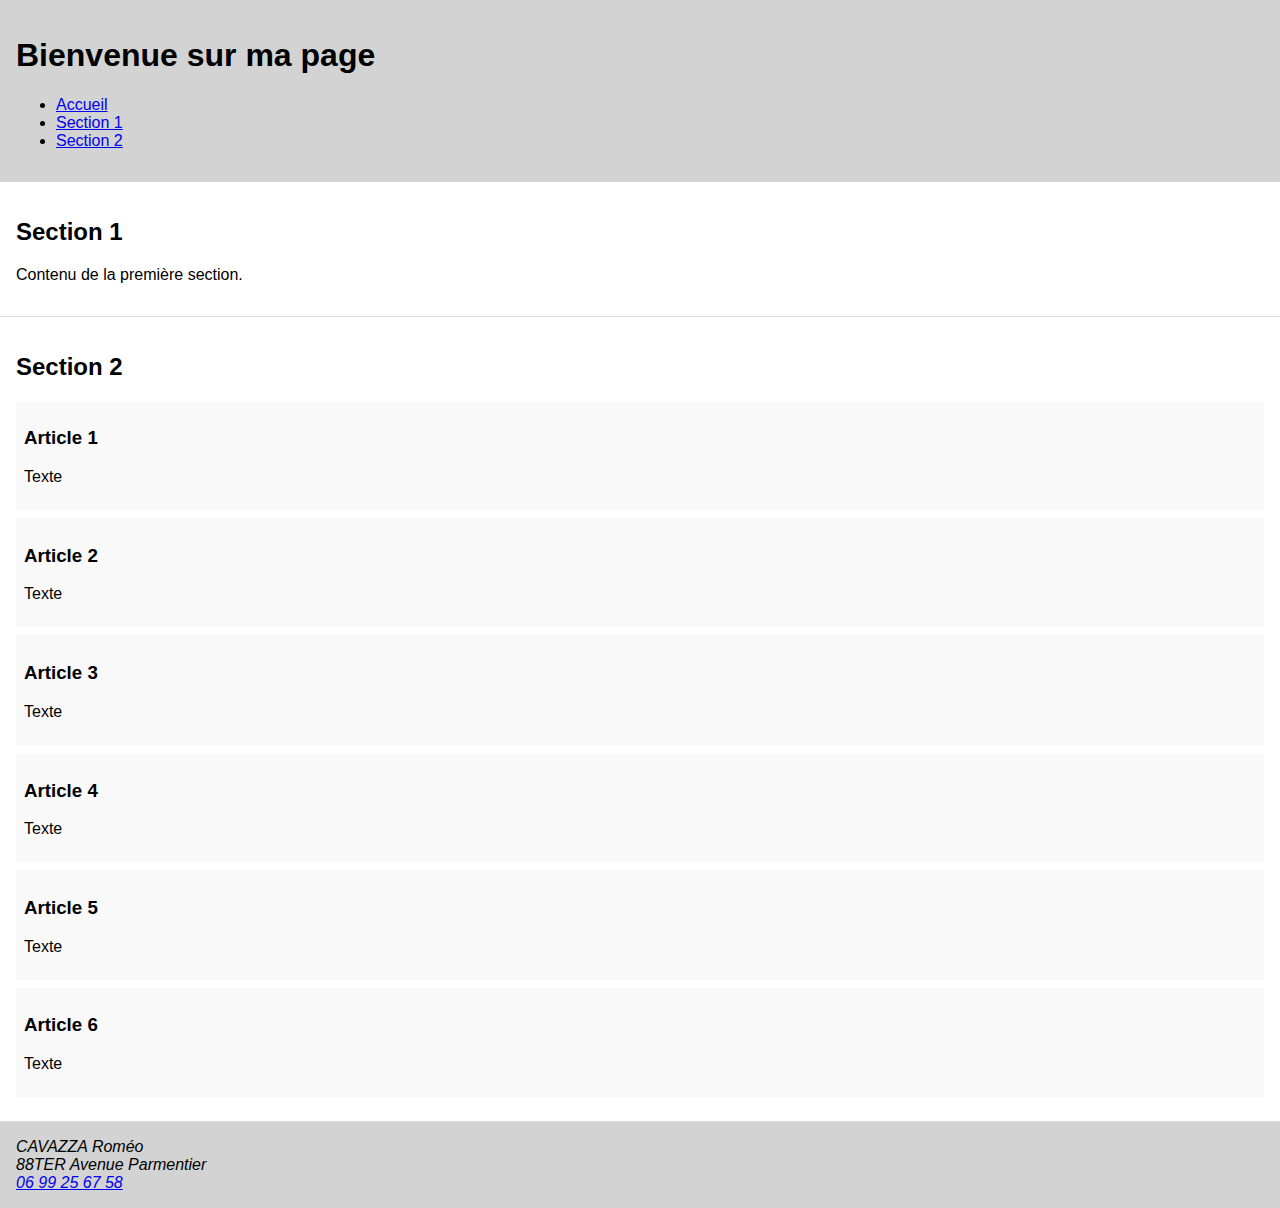
<file: seminar-web/Day_13/solutions_day13/task01/index.html>
<!-- ./task01/index.html -->
<!DOCTYPE html>
<html lang="fr">

<head>
  <meta charset="UTF-8">
  <meta name="viewport" content="width=device-width, initial-scale=1.0">
  <title>Task 01</title>
  <link rel="stylesheet" href="style.css">
</head>

<body>

  <header>
    <h1>Bienvenue sur ma page</h1>
    <nav>
      <ul>
        <li><a href="#">Accueil</a></li>
        <li><a href="#">Section 1</a></li>
        <li><a href="#">Section 2</a></li>
      </ul>
    </nav>
  </header>

  <main>

    <section>
      <h2>Section 1</h2>
      <p>Contenu de la première section.</p>
    </section>

    <section>
      <h2>Section 2</h2>
      <article><h3>Article 1</h3><p>Texte</p></article>
      <article><h3>Article 2</h3><p>Texte</p></article>
      <article><h3>Article 3</h3><p>Texte</p></article>
      <article><h3>Article 4</h3><p>Texte</p></article>
      <article><h3>Article 5</h3><p>Texte</p></article>
      <article><h3>Article 6</h3><p>Texte</p></article>
    </section>

</main>

<footer class="site-footer">
    <address>
      CAVAZZA Roméo<br />
      88TER Avenue Parmentier<br />
      <a href="tel:+33699256758">06 99 25 67 58</a>
    </address>
</footer>

</body>
</html>
</file>
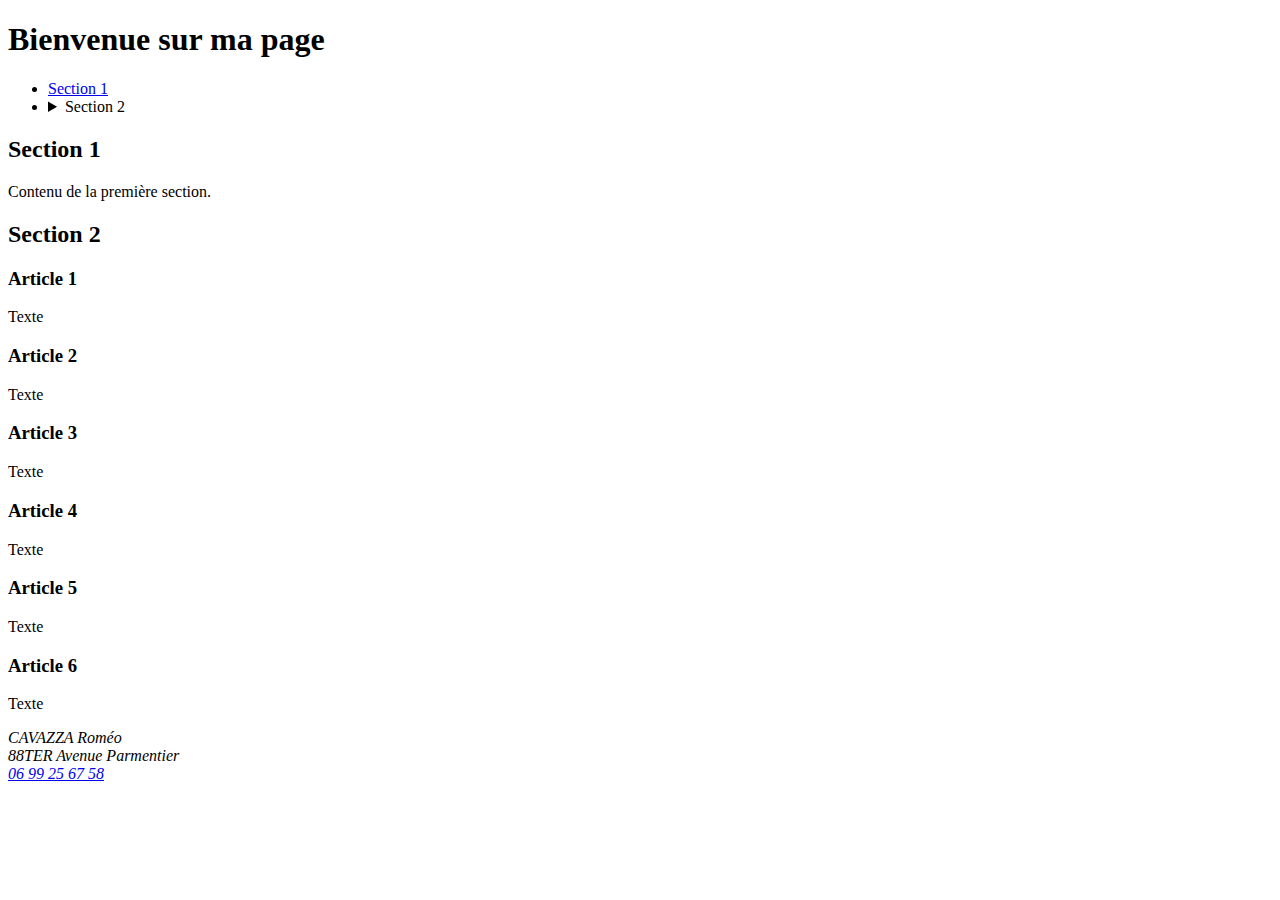
<file: seminar-web/Day_13/solutions_day13/task02/index.html>
<!DOCTYPE html>
<html lang="fr">

<head>
  <meta charset="UTF-8">
  <meta name="viewport" content="width=device-width, initial-scale=1.0">
  <title>Task 02</title>
  <link rel="stylesheet" href="style.css">
</head>

<body>

  <header>
    <h1>Bienvenue sur ma page</h1>
    <nav>
    <ul>
      <li><a href="#section-1">Section 1</a></li>

      <li>
        <details>
          <summary>Section 2</summary>
          <ul>
            <li><a href="#article-1">Article 1</a></li>
            <li><a href="#article-2">Article 2</a></li>
            <li><a href="#article-3">Article 3</a></li>
            <li><a href="#article-4">Article 4</a></li>
            <li><a href="#article-5">Article 5</a></li>
            <li><a href="#article-6">Article 6</a></li>
          </ul>
        </details>
      </li>
    </ul>
  </nav>
  </header>

  <main>

    <section class="section-1">
      <h2>Section 1</h2>
      <p>Contenu de la première section.</p>
    </section>

    <section class="section-2">
      <h2>Section 2</h2>
      <section>
        <article><h3>Article 1</h3><p>Texte</p></article>
        <article><h3>Article 2</h3><p>Texte</p></article>
        <article><h3>Article 3</h3><p>Texte</p></article>
      </section>
      <section>
        <article><h3>Article 4</h3><p>Texte</p></article>
        <article><h3>Article 5</h3><p>Texte</p></article>
        <article><h3>Article 6</h3><p>Texte</p></article>
      </section>
      </section>


</main>

<footer class="site-footer">
    <address>
      CAVAZZA Roméo<br />
      88TER Avenue Parmentier<br />
      <a href="tel:+33699256758">06 99 25 67 58</a>
    </address>
</footer>

</body>
</html>
</file>
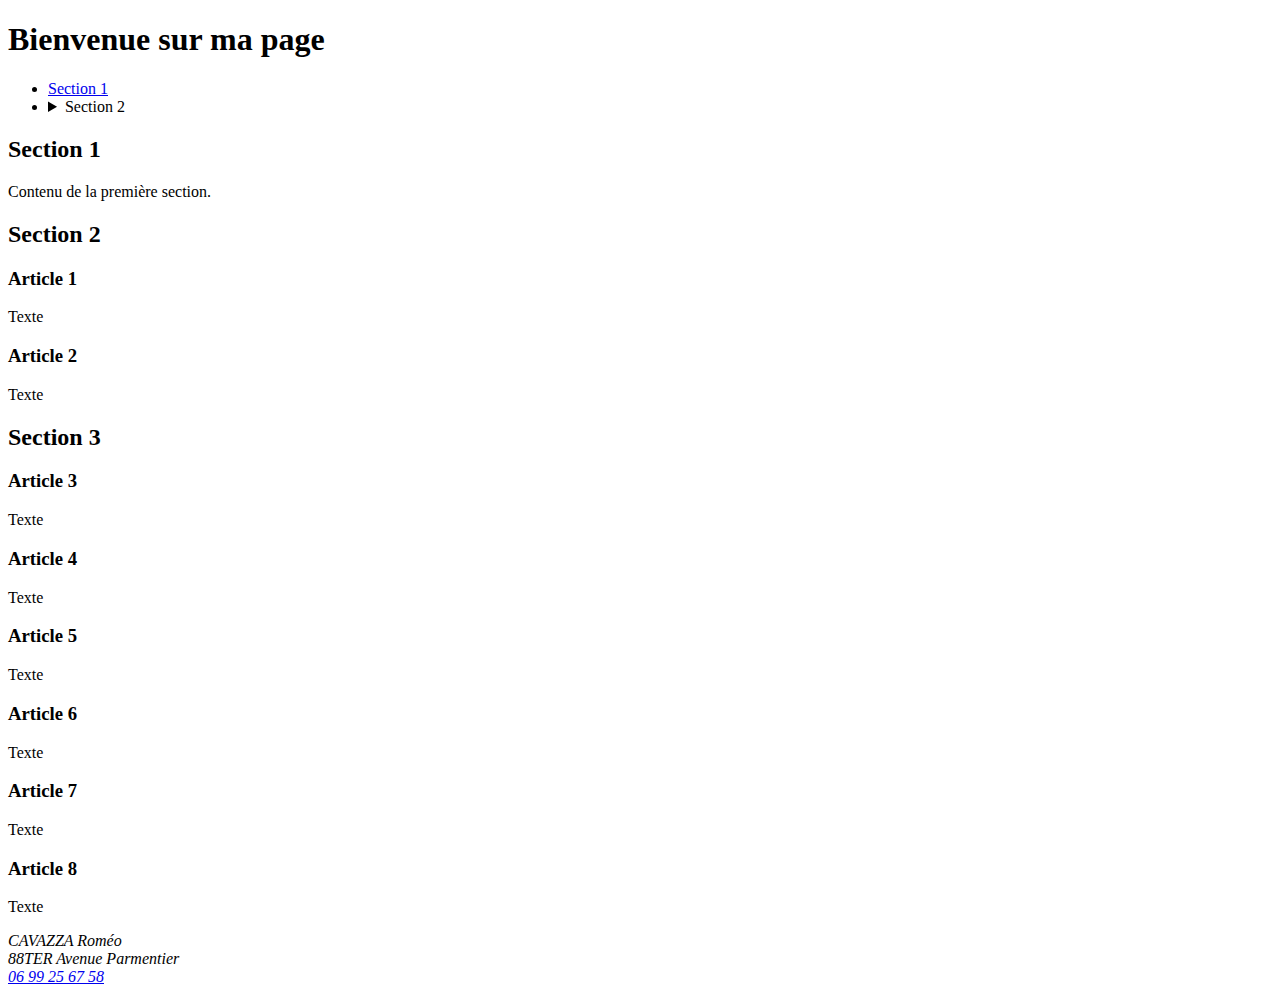
<file: seminar-web/Day_13/solutions_day13/task03/index.html>
<!DOCTYPE html>
<html lang="fr">

<head>
  <meta charset="UTF-8">
  <meta name="viewport" content="width=device-width, initial-scale=1.0">
  <title>Task 03</title>
  <link rel="stylesheet" href="style.css">
</head>

<body>

  <header>
    <h1>Bienvenue sur ma page</h1>
    <nav>
    <ul>
      <li><a href="#section-1">Section 1</a></li>

      <li>
        <details>
          <summary>Section 2</summary>
          <ul>
            <li><a href="#article-1">Article 1</a></li>
            <li><a href="#article-2">Article 2</a></li>
            <li><a href="#article-3">Article 3</a></li>
            <li><a href="#article-4">Article 4</a></li>
            <li><a href="#article-5">Article 5</a></li>
            <li><a href="#article-6">Article 6</a></li>
            <li><a href="#article-7">Article 7</a></li>
            <li><a href="#article-8">Article 8</a></li>
          </ul>
        </details>
      </li>
    </ul>
  </nav>
  </header>

  <main>

    <section class="section-1">
      <h2>Section 1</h2>
      <p>Contenu de la première section.</p>
    </section>

    <section class="section-2">
      <h2>Section 2</h2>
      <section>
        <article><h3>Article 1</h3><p>Texte</p></article>
      </section>
      <section>
        <article><h3>Article 2</h3><p>Texte</p></article>
      </section>
    </section>

    <section class="section-3">
      <h2>Section 3</h2>
      <section>
        <article><h3>Article 3</h3><p>Texte</p></article>
        <article><h3>Article 4</h3><p>Texte</p></article>
        <article><h3>Article 5</h3><p>Texte</p></article>
      </section>
      <section>
        <article><h3>Article 6</h3><p>Texte</p></article>
        <article><h3>Article 7</h3><p>Texte</p></article>
        <article><h3>Article 8</h3><p>Texte</p></article>
      </section>
    </section>

</main>

<footer class="site-footer">
    <address>
      CAVAZZA Roméo<br />
      88TER Avenue Parmentier<br />
      <a href="tel:+33699256758">06 99 25 67 58</a>
    </address>
</footer>

</body>
</html>
</file>
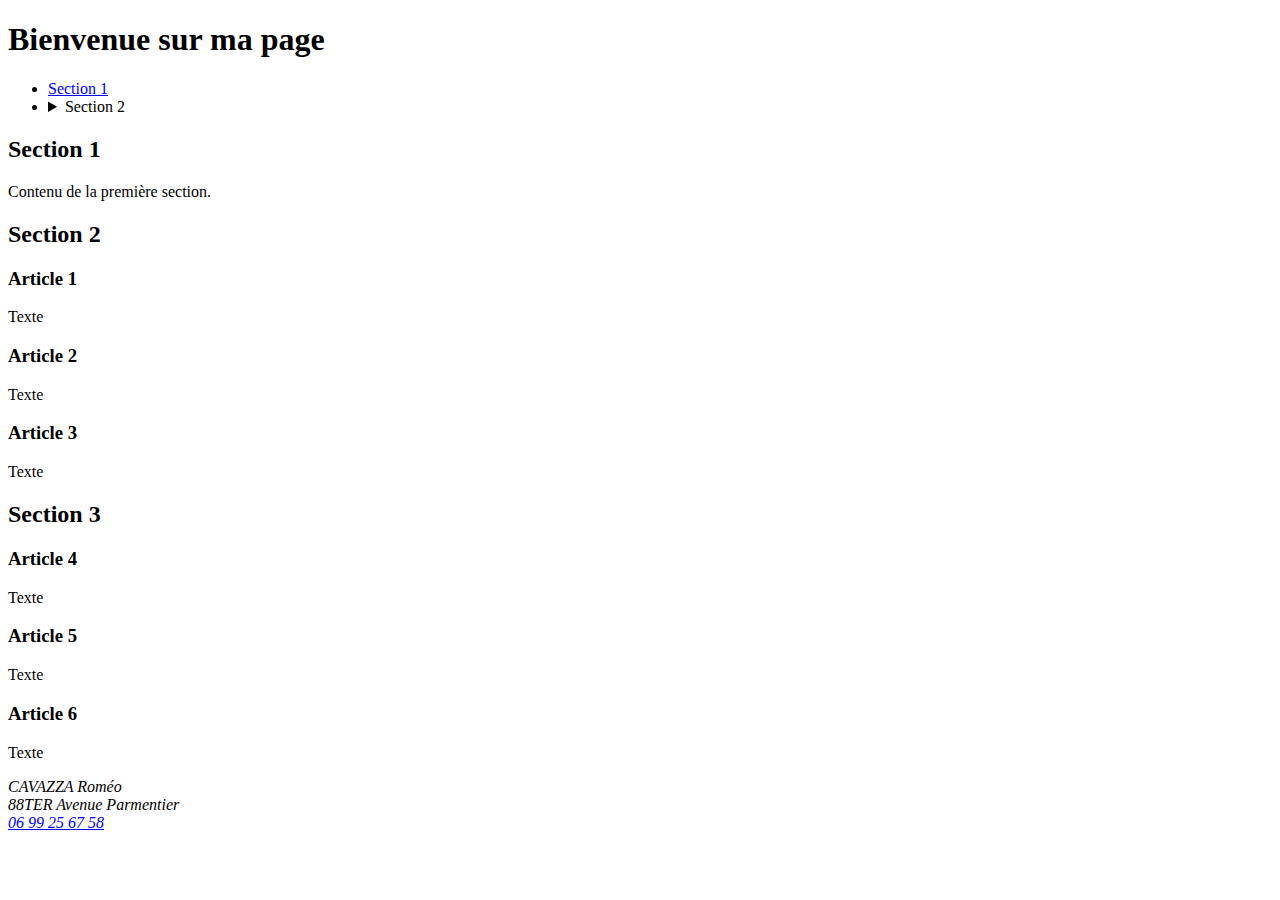
<file: seminar-web/Day_13/solutions_day13/task04/index.html>
<!DOCTYPE html>
<html lang="fr">

<head>
  <meta charset="UTF-8">
  <meta name="viewport" content="width=device-width, initial-scale=1.0">
  <title>Task 04</title>
  <link rel="stylesheet" href="style.css">
</head>

<body>

  <header>
    <h1>Bienvenue sur ma page</h1>
    <nav>
    <ul>
      <li><a href="#section-1">Section 1</a></li>

      <li>
        <details>
          <summary>Section 2</summary>
          <ul>
            <li><a href="#article-1">Article 1</a></li>
            <li><a href="#article-2">Article 2</a></li>
            <li><a href="#article-3">Article 3</a></li>
            <li><a href="#article-4">Article 4</a></li>
            <li><a href="#article-5">Article 5</a></li>
            <li><a href="#article-6">Article 6</a></li>
          </ul>
        </details>
      </li>
    </ul>
  </nav>
  </header>

  <main>

    <section class="section-1">
      <h2>Section 1</h2>
      <p>Contenu de la première section.</p>
    </section>

    <section class="section-2">
      <h2>Section 2</h2>
      <section>
        <article><h3>Article 1</h3><p>Texte</p></article>
      </section>
      <section>
        <article><h3>Article 2</h3><p>Texte</p></article>
      </section>
      <section>
        <article><h3>Article 3</h3><p>Texte</p></article>
      </section>
    </section>

    <section class="section-3">
      <h2>Section 3</h2>
      <section>
        <article><h3>Article 4</h3><p>Texte</p></article>
      </section>
      <section>
        <article><h3>Article 5</h3><p>Texte</p></article>
      </section>
      <section>
        <article><h3>Article 6</h3><p>Texte</p></article>
      </section>
    </section>

</main>

<footer class="site-footer">
    <address>
      CAVAZZA Roméo<br />
      88TER Avenue Parmentier<br />
      <a href="tel:+33699256758">06 99 25 67 58</a>
    </address>
</footer>

</body>
</html>
</file>
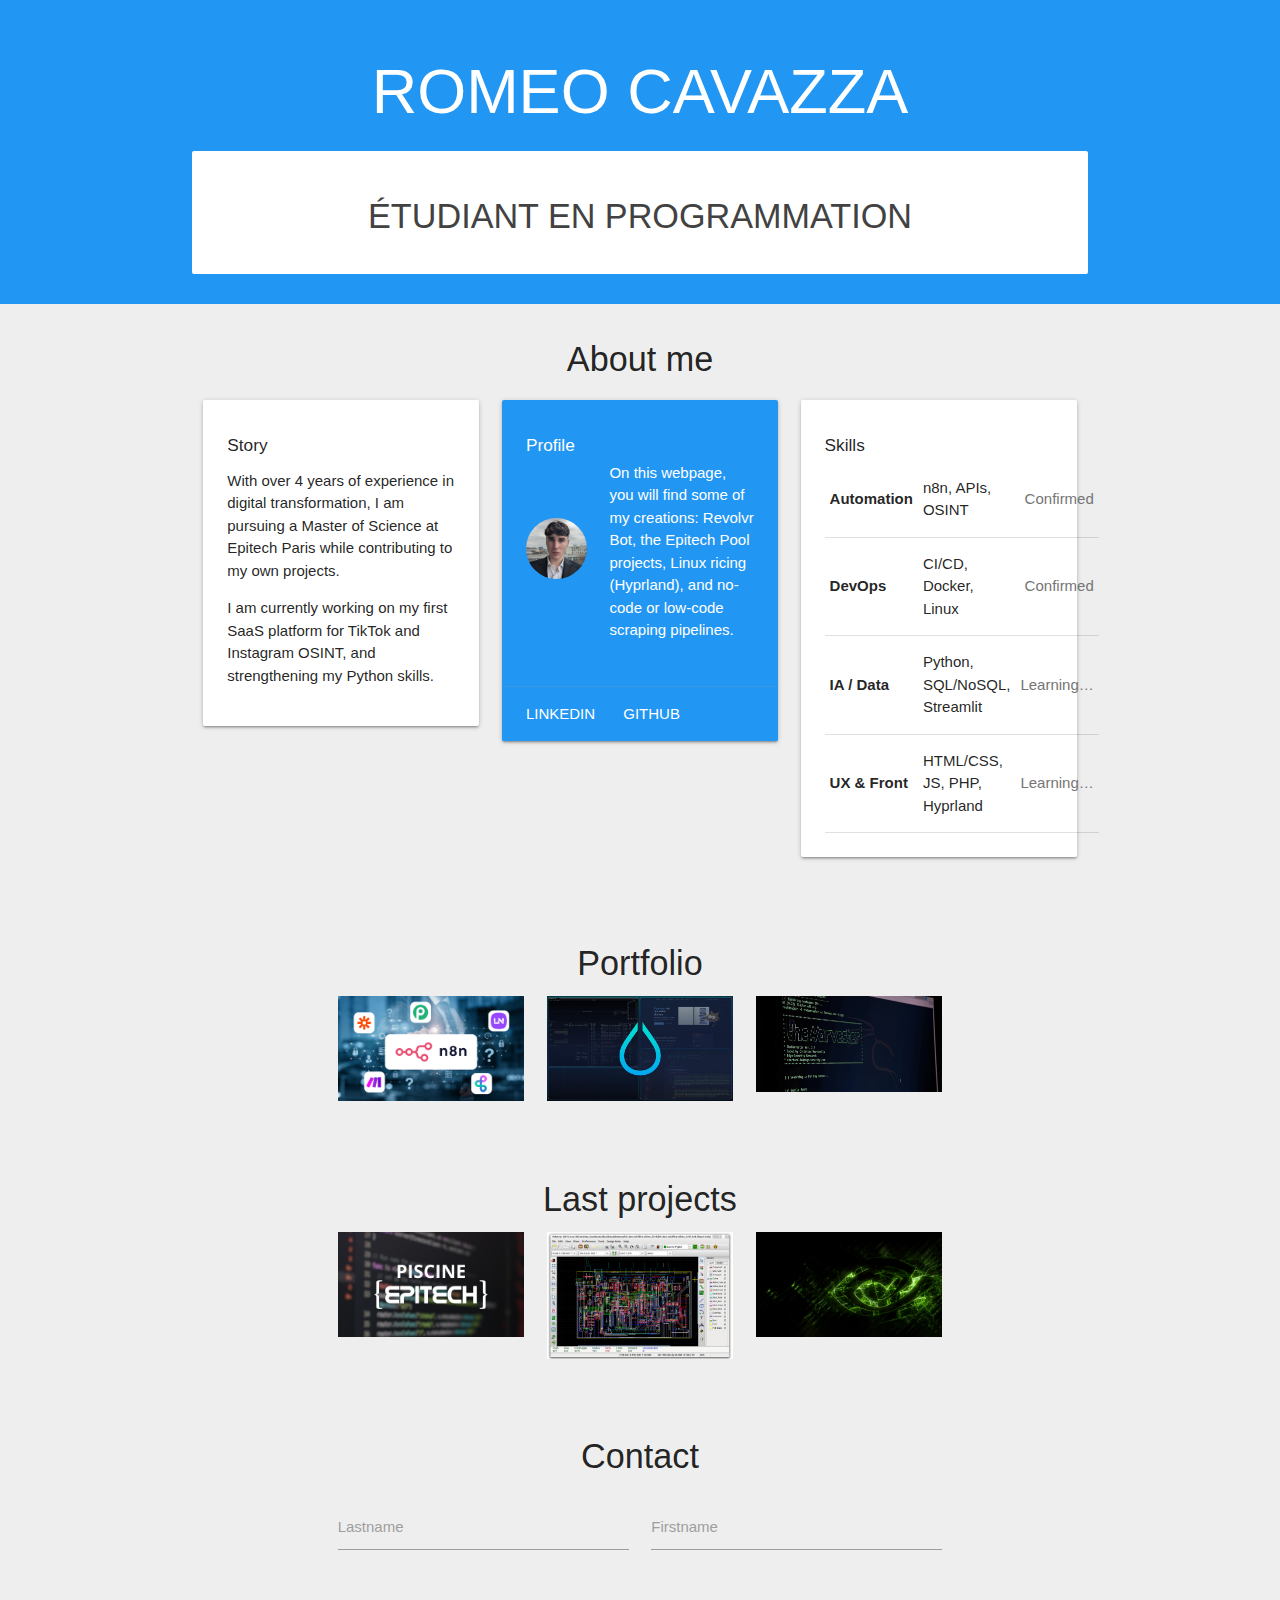
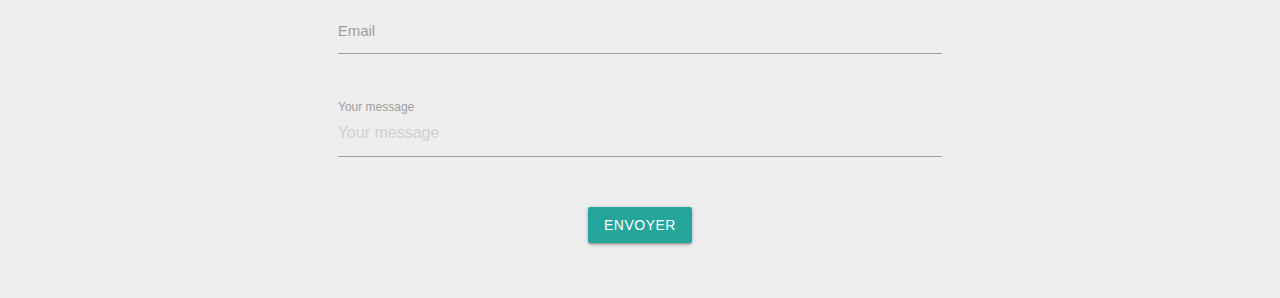
<file: seminar-web/Day_13/solutions_day13/task05/index.html>
<!DOCTYPE html>
<html lang="fr">

<head>
  <meta charset="UTF-8" />
  <meta name="viewport" content="width=device-width,initial-scale=1.0" />
  <title>Task 05 — Digital Résumé</title>
  <link rel="stylesheet"
        href="https://cdnjs.cloudflare.com/ajax/libs/materialize/1.0.0/css/materialize.min.css" />
</head>

<body class="grey lighten-3">

  <div class="blue">
    <div class="container">
      <div class="section center-align">
        <h1 class="white-text">ROMEO CAVAZZA</h1>
        <div class="card-panel white z-depth-0">
          <h4 class="grey-text text-darken-3">ÉTUDIANT EN PROGRAMMATION</h4>
        </div>
      </div>
    </div>
  </div>

  <div class="container">
    <div class="section">
      <h4 class="center-align">About me</h4>
      <div class="row">

        <div class="col s12 m4">
            <div class="card-panel">
                <h6>Story</h6>
                <p>With over 4 years of experience in digital transformation, I am pursuing a Master of Science at Epitech Paris while contributing to my own projects.</p>
                <p>I am currently working on my first SaaS platform for TikTok and Instagram OSINT, and strengthening my Python skills.</p>
            </div>
        </div>

        <div class="col s12 m4">
            <div class="card blue">
                <div class="card-content white-text">
                    <h6>Profile</h6>
                    <div class="row valign-wrapper">
                        <div class="col s4">
                            <img src="profil-picture.png" alt="Photo de profil" class="circle responsive-img" />
                        </div>
                        <div class="col s8">
                            <p>
                                On this webpage, you will find some of my creations:
                                Revolvr Bot, the Epitech Pool projects, Linux ricing (Hyprland),
                                and no-code or low-code scraping pipelines.
                            </p>
                        </div>
                    </div>
                </div>
                <div class="card-action">
                    <a href="https://www.linkedin.com/in/romeo-cavazza/" target="_blank" class="white-text">LinkedIn</a>
                    <a href="https://github.com/Namtar-afk" target="_blank" class="white-text">GitHub</a>
                </div>
            </div>
        </div>

        <div class="col s12 m4">
            <div class="card-panel">
                <h6>Skills</h6>
                <table class="responsive-table">
                    <tbody>
                        <tr>
                            <td><b>Automation</b></td>
                            <td>n8n, APIs, OSINT</td>
                            <td class="right-align grey-text text-darken-1">Confirmed</td>
                        </tr>
                        <tr>
                            <td><b>DevOps</b></td>
                            <td>CI/CD, Docker, Linux</td>
                            <td class="right-align grey-text text-darken-1">Confirmed</td>
                        </tr>
                        <tr>
                            <td><b>IA / Data</b></td>
                            <td>Python, SQL/NoSQL, Streamlit</td>
                            <td class="right-align grey-text text-darken-1">Learning…</td>
                        </tr>
                        <tr>
                            <td><b>UX & Front</b></td>
                            <td>HTML/CSS, JS, PHP, Hyprland</td>
                            <td class="right-align grey-text text-darken-1">Learning…</td>
                        </tr>
                    </tbody>
                </table>
            </div>
        </div>
    
    </div>
</div>

  <div class="container">
    <div class="section">
      <h4 class="center-align">Portfolio</h4>
      <div class="row">
        <div class="col s12 m4">
          <img src="automation.png" alt="Projet 1" class="responsive-img" />
        </div>
        <div class="col s12 m4">
          <img src="hyprland.jpg" alt="Projet 2" class="responsive-img" />
        </div>
        <div class="col s12 m4">
          <img src="osint.jpg" alt="Projet 3" class="responsive-img" />
        </div>
      </div>
    </div>
  </div>

  <div class="container">
    <div class="section">
      <h4 class="center-align">Last projects</h4>
      <div class="row">
        <div class="col s12 m4">
          <img src="piscine.png" alt="Projet A" class="responsive-img" />
        </div>
        <div class="col s12 m4">
          <img src="kicad.png" alt="Projet B" class="responsive-img" />
        </div>
        <div class="col s12 m4">
          <img src="nvidia.avif" alt="Projet C" class="responsive-img" />
        </div>
      </div>
    </div>
  </div>

  <div class="container">
    <div class="section">
      <h4 class="center-align">Contact</h4>
      <div class="row">
        <form class="col s12">
          <div class="row">
            <div class="input-field col s12 m6">
              <input id="lastname" type="text" />
              <label for="lastname">Lastname</label>
            </div>
            <div class="input-field col s12 m6">
              <input id="firstname" type="text" />
              <label for="firstname">Firstname</label>
            </div>
          </div>

          <div class="row">
            <div class="input-field col s12">
              <input id="email" type="email" class="validate" />
              <label for="email">Email</label>
            </div>
          </div>

          <div class="row">
            <div class="input-field col s12">
              <textarea id="message" class="materialize-textarea" placeholder="Your message"></textarea>
              <label for="message">Your message</label>
            </div>
          </div>

          <div class="row center-align">
            <button type="submit" class="btn waves-effect waves-light">
              Envoyer
            </button>
          </div>
        </form>
      </div>
    </div>
  </div>

  <script src="https://code.jquery.com/jquery-3.6.0.min.js"></script>
  <script src="https://cdnjs.cloudflare.com/ajax/libs/materialize/1.0.0/js/materialize.min.js"></script>
</body>
</html>
</file>
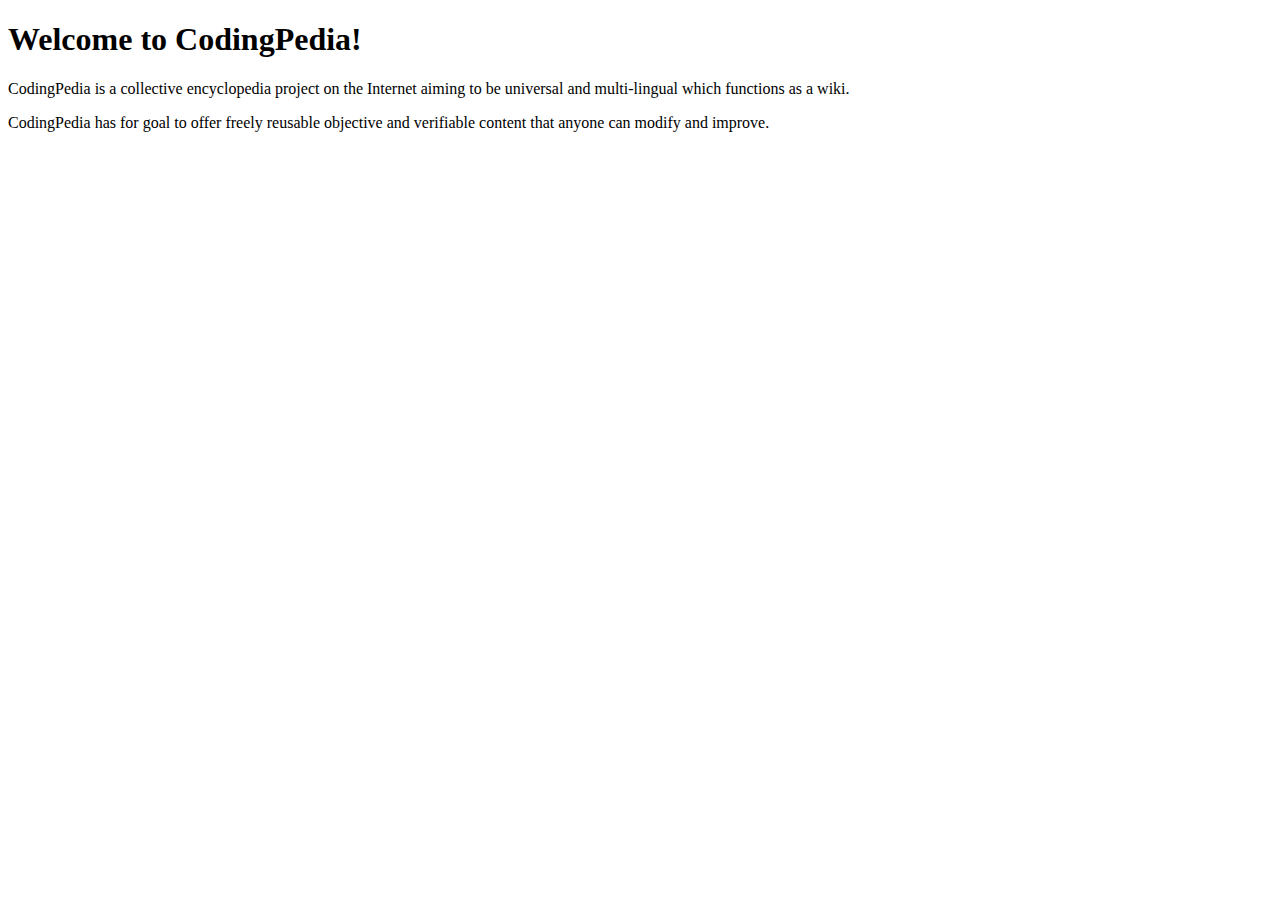
<file: seminar-web/Day_12/solutions_day12/solutions_day11/task01/index.html>
<!DOCTYPE html>
<html lang="en">
<head>
    <meta charset="UTF-8">
    <meta name="viewport" content="width=device-width, initial-scale=1.0">
    <title>CodingPedia</title>
</head>
<body>
    <h1>Welcome to CodingPedia!</h1>
    <p>CodingPedia is a collective encyclopedia project on the Internet aiming to be universal and multi-lingual
        which functions as a wiki.</p>
    <p>CodingPedia has for goal to offer freely reusable objective and verifiable content that anyone can modify
        and improve.</p>
</body>
</html>
</file>
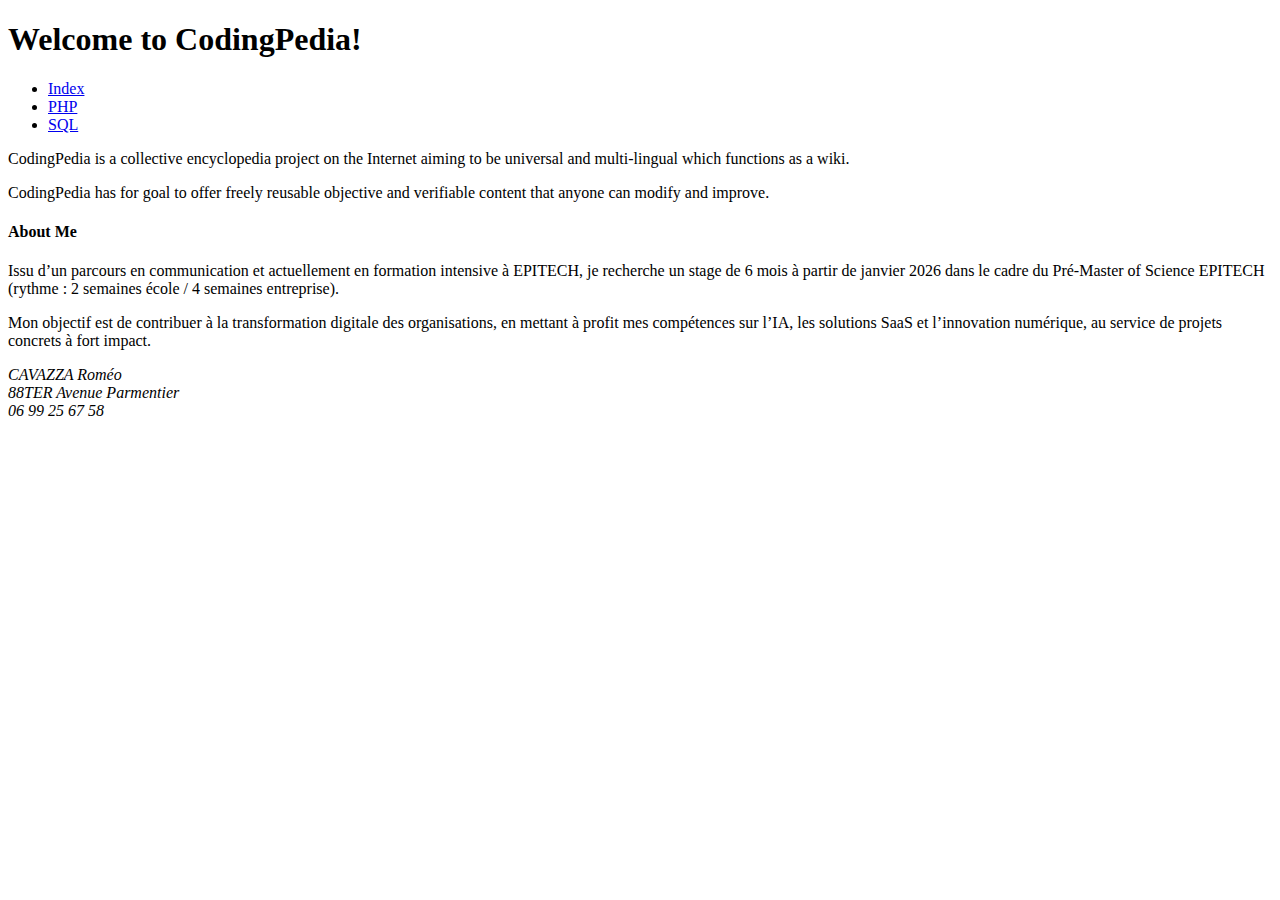
<file: seminar-web/Day_12/solutions_day12/solutions_day11/task02/index.html>
<!DOCTYPE html>
<html lang="en">
    
<head>
    <meta charset="UTF-8">
    <meta name="viewport" content="width=device-width, initial-scale=1.0">
    <title>CodingPedia</title>
</head>

<body>

    <header>
        <h1>Welcome to CodingPedia!</h1>
        <nav>
            <ul>
                <li><a href="index.html">Index</a></li>
                <li><a href="php.html">PHP</a></li>
                <li><a href="sql.html">SQL</a></li>
            </ul>
        </nav>
    </header>

    <main>
        <p>CodingPedia is a collective encyclopedia project on the Internet aiming to be universal and multi-lingual
        which functions as a wiki.</p>
        <p>CodingPedia has for goal to offer freely reusable objective and verifiable content that anyone can modify
        and improve.</p>
    </main>

    <aside>
        <h4>About Me</h4>
        <p>Issu d’un parcours en communication et actuellement en formation intensive à EPITECH, je recherche un stage de 6 mois à partir de janvier 2026 
        dans le cadre du Pré-Master of Science EPITECH (rythme : 2 semaines école / 4 semaines entreprise).</p>
        <p>Mon objectif est de contribuer à la transformation digitale des organisations, en mettant à profit mes compétences sur l’IA, 
        les solutions SaaS et l’innovation numérique, au service de projets concrets à fort impact.</p>
    </aside>

    <footer>
        <address>CAVAZZA Roméo<br>88TER Avenue Parmentier<br>06 99 25 67 58</address>
    </footer>

</body>
</html>
</file>
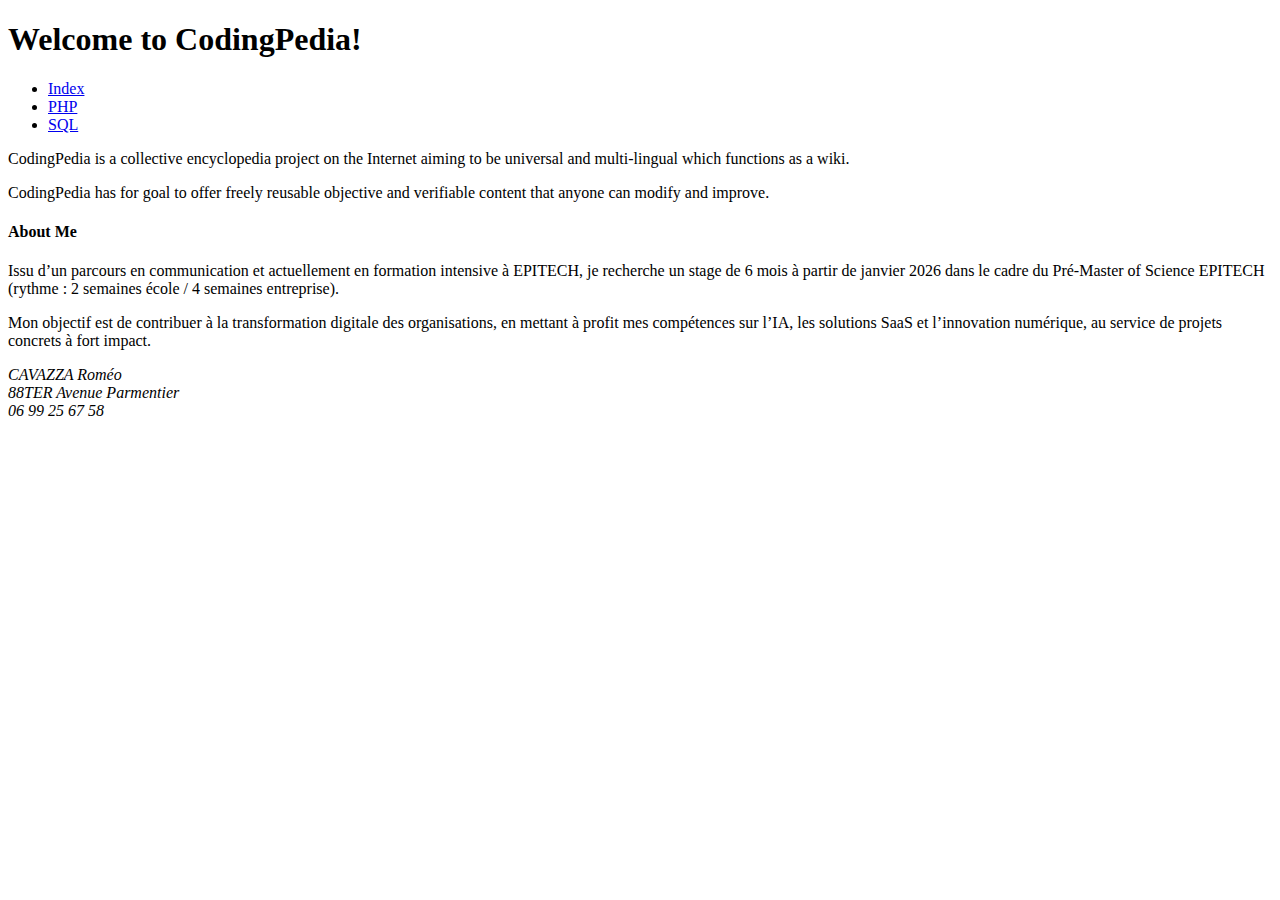
<file: seminar-web/Day_12/solutions_day12/solutions_day11/task03/index.html>
<!DOCTYPE html>
<html lang="fr">
    
<head>
    <meta charset="UTF-8">
    <meta name="viewport" content="width=device-width, initial-scale=1.0">
    <meta name="description" content="CodingPedia — Accueil: encyclopédie collaborative des technologies PHP et SQL avec articles, exemples et ressources.">
    <title>CodingPedia — Accueil</title>
</head>

<body>

    <header>
        <h1>Welcome to CodingPedia!</h1>
        <nav>
            <ul>
                <li><a href="index.html">Index</a></li>
                <li><a href="php.html">PHP</a></li>
                <li><a href="sql.html">SQL</a></li>
            </ul>
        </nav>
    </header>

    <main>
        <p>CodingPedia is a collective encyclopedia project on the Internet aiming to be universal and multi-lingual
        which functions as a wiki.</p>
        <p>CodingPedia has for goal to offer freely reusable objective and verifiable content that anyone can modify
        and improve.</p>
    </main>

    <aside>
        <h4>About Me</h4>
        <p>Issu d’un parcours en communication et actuellement en formation intensive à EPITECH, je recherche un stage de 6 mois à partir de janvier 2026 
        dans le cadre du Pré-Master of Science EPITECH (rythme : 2 semaines école / 4 semaines entreprise).</p>
        <p>Mon objectif est de contribuer à la transformation digitale des organisations, en mettant à profit mes compétences sur l’IA, 
        les solutions SaaS et l’innovation numérique, au service de projets concrets à fort impact.</p>
    </aside>

    <footer>
        <address>CAVAZZA Roméo<br>88TER Avenue Parmentier<br>06 99 25 67 58</address>
    </footer>

</body>
</html>
</file>
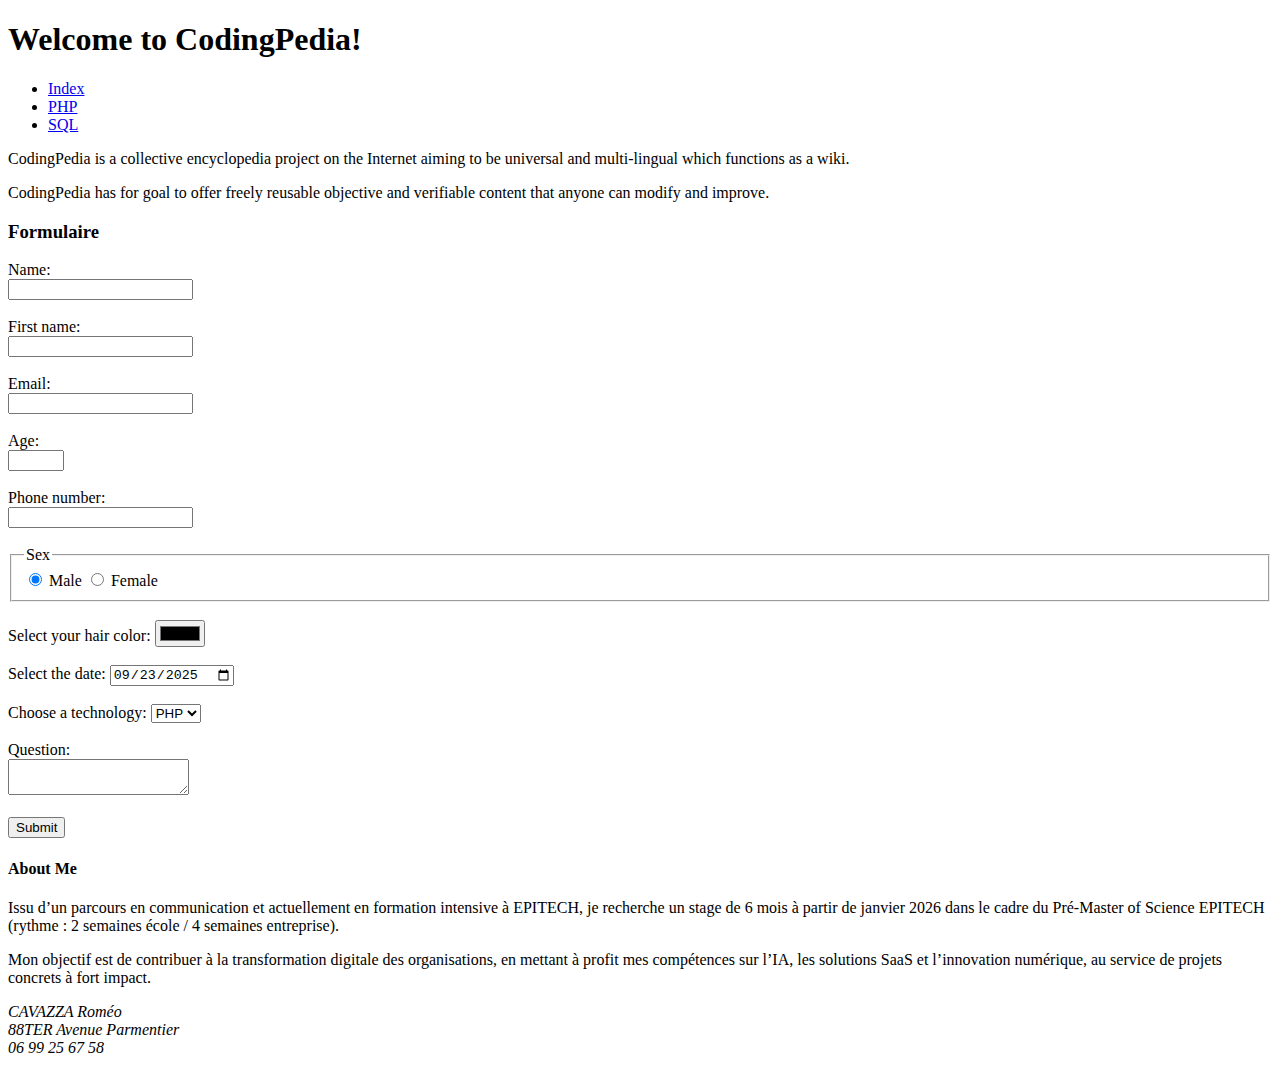
<file: seminar-web/Day_12/solutions_day12/solutions_day11/task05/index.html>
<!DOCTYPE html>
<html lang="fr">
    
<head>
    <meta charset="UTF-8">
    <meta name="viewport" content="width=device-width, initial-scale=1.0">
    <meta name="description" content="CodingPedia — Accueil: encyclopédie collaborative des technologies PHP et SQL avec articles, exemples et ressources.">
    <title>CodingPedia — Accueil</title>
</head>

<body>

    <header>
        <h1>Welcome to CodingPedia!</h1>
        <nav>
            <ul>
                <li><a href="index.html">Index</a></li>
                <li><a href="php.html">PHP</a></li>
                <li><a href="sql.html">SQL</a></li>
            </ul>
        </nav>
    </header>

    <main>
        <p>CodingPedia is a collective encyclopedia project on the Internet aiming to be universal and multi-lingual
        which functions as a wiki.</p>
        <p>CodingPedia has for goal to offer freely reusable objective and verifiable content that anyone can modify
        and improve.</p>
        
        <article>
            <h3>Formulaire</h3>
            <form>
                <label for="lname">Name: </label><br>
                <input type="text" id="lname" name="lname" required><br><br>
                
                <label for="fname">First name: </label><br>
                <input type="text" id="fname" name="fname" required><br><br>
                
                <label for="email">Email: </label><br>
                <input type="email" id="email" name="email" required><br><br>
            
                <label for="age">Age: </label><br>
                <input type="number" id="age" name="age" min="3" max="99"><br><br>
                
                <label for="phone">Phone number: </label><br>
                <input type="tel" id="phone" name="phone" pattern="[0-9]{10}" minlength="10" maxlength="10"><br><br>

                <fieldset>
                    <legend>Sex</legend>
                    <input type="radio" id="sex-male" name="sex" value="male" checked>
                    <label for="sex-male">Male</label>
                    <input type="radio" id="sex-female" name="sex" value="female">
                    <label for="sex-female">Female</label>
                </fieldset>
                <br>
                
                <label for="favcolor">Select your hair color: </label>
                <input type="color" id="favcolor" name="favcolor" value="#000000"><br><br>
                
                <label for="date">Select the date: </label>
                <input type="date" id="date" name="date" value="2025-09-23" required><br><br>
                
                <label for="techno">Choose a technology: </label>
                <select name="techno" id="techno">
                    <option value="PHP">PHP</option>
                    <option value="SQL">SQL</option>
                </select><br><br>

                <label for="question">Question:</label><br>
                <textarea id="question" name="question" required></textarea><br><br>
                <input type="submit" value="Submit">
            </form> 
        </article>

</main>

    <aside>
        <h4>About Me</h4>
        <p>Issu d’un parcours en communication et actuellement en formation intensive à EPITECH, je recherche un stage de 6 mois à partir de janvier 2026 
        dans le cadre du Pré-Master of Science EPITECH (rythme : 2 semaines école / 4 semaines entreprise).</p>
        <p>Mon objectif est de contribuer à la transformation digitale des organisations, en mettant à profit mes compétences sur l’IA, 
        les solutions SaaS et l’innovation numérique, au service de projets concrets à fort impact.</p>
    </aside>

    <footer>
        <address>CAVAZZA Roméo<br>88TER Avenue Parmentier<br>06 99 25 67 58</address>
    </footer>

</body>
</html>
</file>
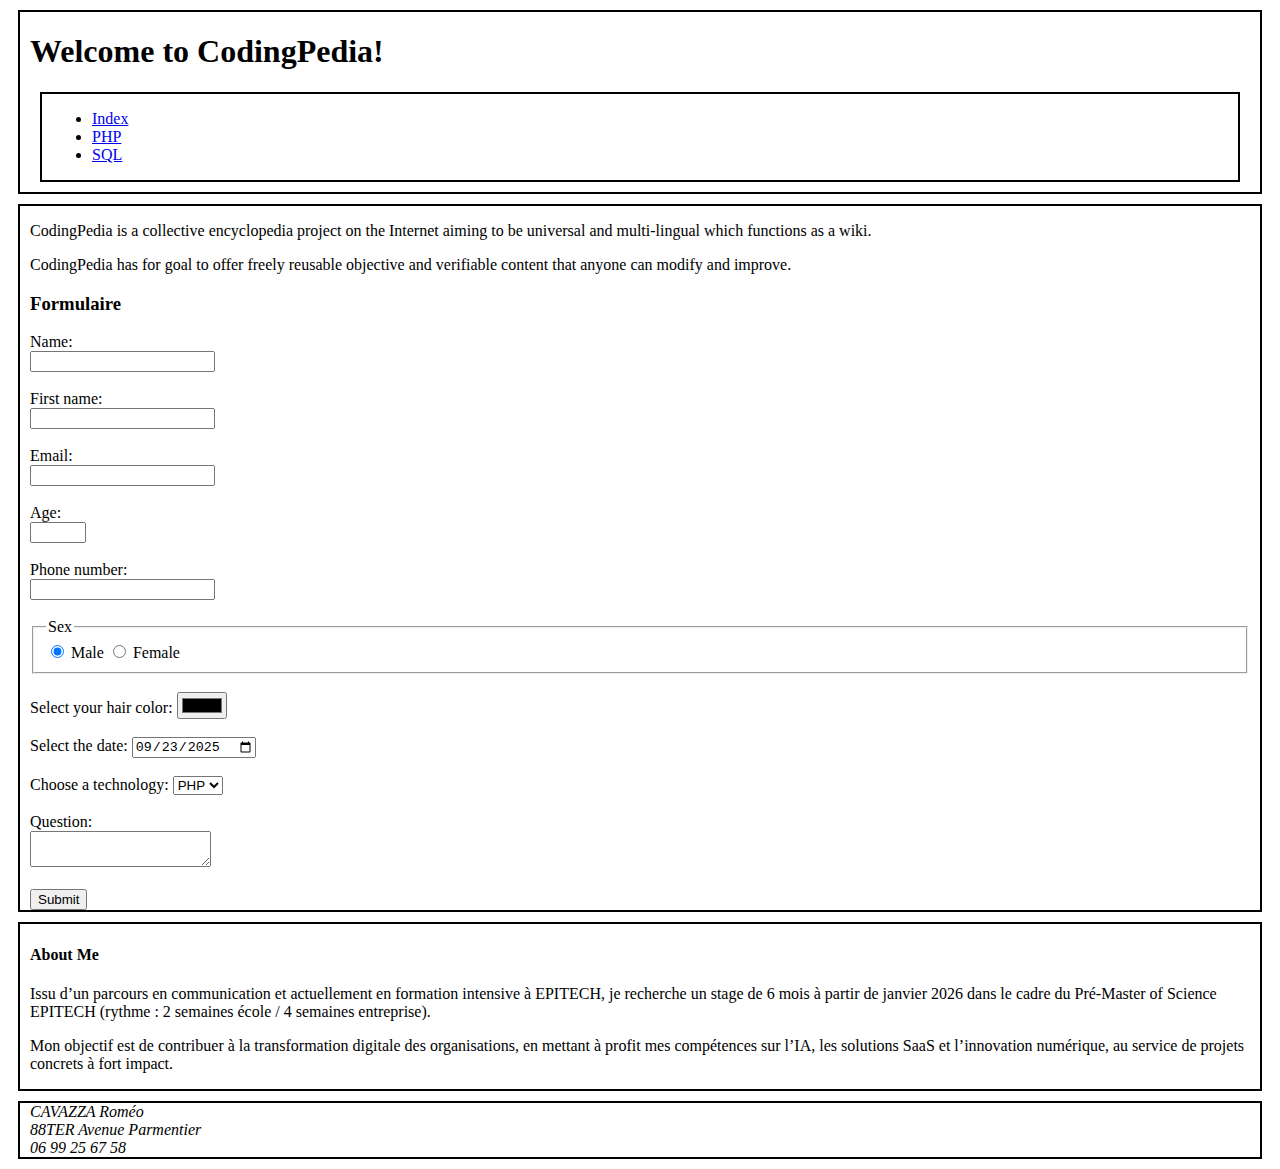
<file: seminar-web/Day_12/solutions_day12/solutions_day11/task06/index.html>
<!DOCTYPE html>
<html lang="fr">
    
<head>
    <meta charset="UTF-8">
    <meta name="viewport" content="width=device-width, initial-scale=1.0">
    <meta name="description" content="CodingPedia — Accueil: encyclopédie collaborative des technologies PHP et SQL avec articles, exemples et ressources.">
    <link rel="stylesheet" href="codingpedia.css">
    <title>CodingPedia — Accueil</title>
</head>

<body>

    <header class="box">
        <h1>Welcome to CodingPedia!</h1>
        <nav class="box">
            <ul>
                <li><a href="index.html">Index</a></li>
                <li><a href="php.html">PHP</a></li>
                <li><a href="sql.html">SQL</a></li>
            </ul>
        </nav>
    </header>

    <main class="box">
        <p>CodingPedia is a collective encyclopedia project on the Internet aiming to be universal and multi-lingual
        which functions as a wiki.</p>
        <p>CodingPedia has for goal to offer freely reusable objective and verifiable content that anyone can modify
        and improve.</p>
        
        <article>
            <h3>Formulaire</h3>
            <form>
                <label for="lname">Name: </label><br>
                <input type="text" id="lname" name="lname" required><br><br>
                
                <label for="fname">First name: </label><br>
                <input type="text" id="fname" name="fname" required><br><br>
                
                <label for="email">Email: </label><br>
                <input type="email" id="email" name="email" required><br><br>
            
                <label for="age">Age: </label><br>
                <input type="number" id="age" name="age" min="3" max="99"><br><br>
                
                <label for="phone">Phone number: </label><br>
                <input type="tel" id="phone" name="phone" pattern="[0-9]{10}" minlength="10" maxlength="10"><br><br>

                <fieldset>
                    <legend>Sex</legend>
                    <input type="radio" id="sex-male" name="sex" value="male" checked>
                    <label for="sex-male">Male</label>
                    <input type="radio" id="sex-female" name="sex" value="female">
                    <label for="sex-female">Female</label>
                </fieldset>
                <br>
                
                <label for="favcolor">Select your hair color: </label>
                <input type="color" id="favcolor" name="favcolor" value="#000000"><br><br>
                
                <label for="date">Select the date: </label>
                <input type="date" id="date" name="date" value="2025-09-23" required><br><br>
                
                <label for="techno">Choose a technology: </label>
                <select name="techno" id="techno">
                    <option value="PHP">PHP</option>
                    <option value="SQL">SQL</option>
                </select><br><br>

                <label for="question">Question:</label><br>
                <textarea id="question" name="question" required></textarea><br><br>
                <input type="submit" value="Submit">
            </form> 
        </article>

</main>

    <aside class="box">
        <h4>About Me</h4>
        <p>Issu d’un parcours en communication et actuellement en formation intensive à EPITECH, je recherche un stage de 6 mois à partir de janvier 2026 
        dans le cadre du Pré-Master of Science EPITECH (rythme : 2 semaines école / 4 semaines entreprise).</p>
        <p>Mon objectif est de contribuer à la transformation digitale des organisations, en mettant à profit mes compétences sur l’IA, 
        les solutions SaaS et l’innovation numérique, au service de projets concrets à fort impact.</p>
    </aside>

    <footer class="box">
        <address>CAVAZZA Roméo<br>88TER Avenue Parmentier<br>06 99 25 67 58</address>
    </footer>

</body>
</html>
</file>
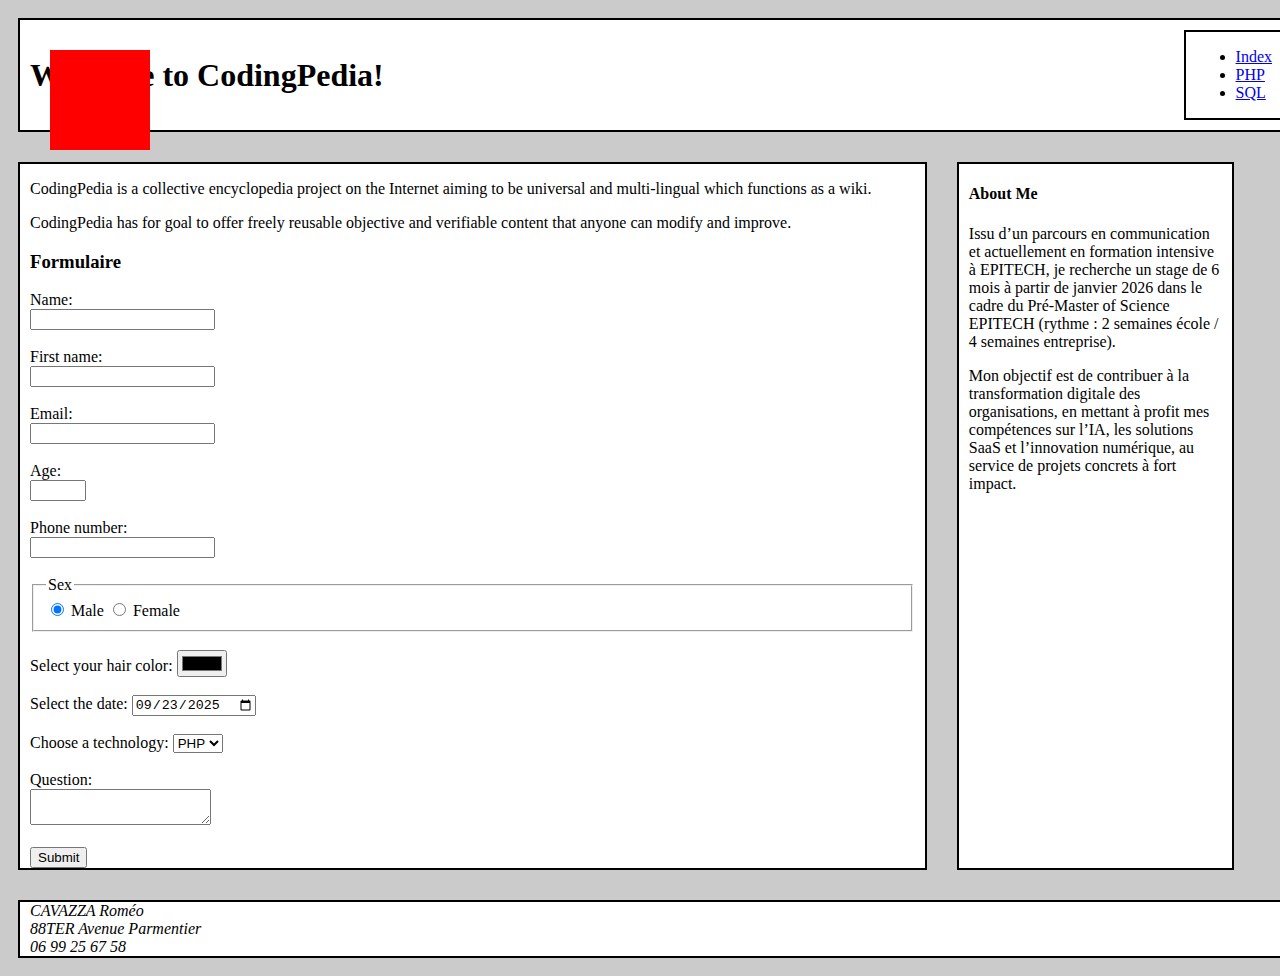
<file: seminar-web/Day_12/solutions_day12/solutions_day11/task08/index.html>
<!DOCTYPE html>
<html lang="fr">
    
<head>
    <meta charset="UTF-8">
    <meta name="viewport" content="width=device-width, initial-scale=1.0">
    <meta name="description" content="CodingPedia — Accueil: encyclopédie collaborative des technologies PHP et SQL avec articles, exemples et ressources.">
    <link rel="stylesheet" href="codingpedia.css">
    <title>CodingPedia — Accueil</title>
</head>

<body>

    <div class="moving_square"></div>

    <header class="box">
        <h1>Welcome to CodingPedia!</h1>
        <nav class="box">
            <ul>
                <li><a href="index.html">Index</a></li>
                <li><a href="php.html">PHP</a></li>
                <li><a href="sql.html">SQL</a></li>
            </ul>
        </nav>
    </header>

    <main class="box">
        <p>CodingPedia is a collective encyclopedia project on the Internet aiming to be universal and multi-lingual
        which functions as a wiki.</p>
        <p>CodingPedia has for goal to offer freely reusable objective and verifiable content that anyone can modify
        and improve.</p>
        
        <article>
            <h3>Formulaire</h3>
            <form>
                <label for="lname">Name: </label><br>
                <input type="text" id="lname" name="lname" required><br><br>
                
                <label for="fname">First name: </label><br>
                <input type="text" id="fname" name="fname" required><br><br>
                
                <label for="email">Email: </label><br>
                <input type="email" id="email" name="email" required><br><br>
            
                <label for="age">Age: </label><br>
                <input type="number" id="age" name="age" min="3" max="99"><br><br>
                
                <label for="phone">Phone number: </label><br>
                <input type="tel" id="phone" name="phone" pattern="[0-9]{10}" minlength="10" maxlength="10"><br><br>

                <fieldset>
                    <legend>Sex</legend>
                    <input type="radio" id="sex-male" name="sex" value="male" checked>
                    <label for="sex-male">Male</label>
                    <input type="radio" id="sex-female" name="sex" value="female">
                    <label for="sex-female">Female</label>
                </fieldset>
                <br>
                
                <label for="favcolor">Select your hair color: </label>
                <input type="color" id="favcolor" name="favcolor" value="#000000"><br><br>
                
                <label for="date">Select the date: </label>
                <input type="date" id="date" name="date" value="2025-09-23" required><br><br>
                
                <label for="techno">Choose a technology: </label>
                <select name="techno" id="techno">
                    <option value="PHP">PHP</option>
                    <option value="SQL">SQL</option>
                </select><br><br>

                <label for="question">Question:</label><br>
                <textarea id="question" name="question" required></textarea><br><br>
                <input type="submit" value="Submit">
            </form> 
        </article>

</main>

    <aside class="box">
        <h4>About Me</h4>
        <p>Issu d’un parcours en communication et actuellement en formation intensive à EPITECH, je recherche un stage de 6 mois à partir de janvier 2026 
        dans le cadre du Pré-Master of Science EPITECH (rythme : 2 semaines école / 4 semaines entreprise).</p>
        <p>Mon objectif est de contribuer à la transformation digitale des organisations, en mettant à profit mes compétences sur l’IA, 
        les solutions SaaS et l’innovation numérique, au service de projets concrets à fort impact.</p>
    </aside>

    <footer class="box">
        <address>CAVAZZA Roméo<br>88TER Avenue Parmentier<br>06 99 25 67 58</address>
    </footer>

</body>
</html>
</file>
<file: seminar-web/Day_13/solutions_day13/task01/style.css>
body {
  font-family: Arial, sans-serif;
  margin: 0;
  padding: 0;
}

header {
  background: lightgray;
  padding: 1em;
}

section {
  padding: 1em;
  border-bottom: 1px solid #ddd;
}

article {
  margin: .5em 0;
  padding: .5em;
  background: #f9f9f9;
}

footer {
  background: lightgray;
  padding: 1em;
}
</file>
<file: seminar-web/Day_13/solutions_day13/task02/style.css>
@media (max-width: 767px) and (max-height: 1024px) {

header {
  width: 100%;
  height: 100px;
  background: #62b0e2;
  padding: 8px 12px;
  color: #fff;
}
header h1 { font-size: 20px; font-weight: 700; }

nav ul {
  list-style: none;
  display: flex;
  gap: 12px;
  margin: 6px 0 0 0;
  padding: 0;
}
nav a { 
  color: #fff;
  text-decoration: none; 
  font-size: 14px; }

.section-1 {
  width: 100%;
  height: 250px;
  margin-top: 12px;
  background: #97df5d;
  padding: 0;
  display: block;
}
.section-1 > h2 { display: none; }

.section-2 {
  width: 100%;
  margin-top: 12px;
  padding: 0;
  background: transparent;
}

.section-2 > h2 { display: none; }

.section-2 > section:first-of-type {
  width: 100%;
  height: 250px;
  background: #ffe071;
  margin-top: 12px;
  padding: 0;
  display: block;
}
.section-2 > section:last-of-type {
  width: 100%;
  height: 250px;
  background: #ffe071;
  margin-top: 12px;
  padding: 0;
  display: block;
}

footer {
  width: 100%;
  height: 100px;
  margin-top: 12px;
  background: #ff2a1f;
  color: #fff;
  display: flex;
  align-items: center;
  padding: 0 12px;
}
footer a { color: #fff; text-decoration: underline; }
}
</file>
<file: seminar-web/Day_13/solutions_day13/task03/style.css>
@media (max-width: 767px) {

header {
  width: 45%;
  height: 100px;
  background: #62b0e2;
  padding: 8px 12px;
  color: #000000;
}

header h1 { font-size: 20px; font-weight: 700; }

nav ul {
  list-style: none;
  display: flex;
  gap: 12px;
  margin: 6px 0 0 0;
  padding: 0;
}
nav a { 
  color: #000000;
  text-decoration: none; 
  font-size: 14px; }

.section-1 {
  width: 100%;
  height: 250px;
  margin-top: 12px;
  background: #97df5d;
  padding: 0;
  display: block;
}
.section-1 > h2 { display: none; }

.section-2 {
  width: 100%;
  margin-top: 12px;
  padding: 0;
  background: transparent;
  display: flex;
  flex-direction: row;
}

.section-2 > h2 { display: none; }

.section-2 > section:first-of-type {
  width:50%;
  height: 250px;
  background: #ffe071;
  padding: 0;
  margin: 10px;
}
.section-2 > section:last-of-type {
  width: 50%;
  height: 250px;
  background: #ffe071;
  padding: 0;
  margin: 10px;
}

.section-3 {
  width: 100%;
  margin-top: 12px;
  padding: 0;
  background: transparent;
  display: flex;
  flex-direction: row;
}

.section-3 > h2 { display: none; }

.section-3 > section:first-of-type {
  width:50%;
  height: 250px;
  background: hsl(273, 90%, 51%);
  padding: 0;
  margin: 10px;
}

.section-3 > section:last-of-type {
  width: 50%;
  height: 250px;
  background: hsl(273, 90%, 51%);
  padding: 0;
  margin: 10px;
}

footer {
  width: 100%;
  height: 100px;
  margin-top: 12px;
  background: #ff2a1f;
  color: #000000;
  display: flex;
  align-items: center;
  padding: 0 12px;
}

}
</file>
<file: seminar-web/Day_13/solutions_day13/task04/style.css>
@media (min-width: 720px) and (max-width: 1024px) {
  * {
    box-sizing: border-box;
  }

  html,body {
    margin: 0;
    padding: 0;
  }

  body {
    padding: 16px;
    font-family: system-ui, Arial, sans-serif;
    color: #111;
  }

  h1,h2,h3,p {
    margin: 0;
  }

  header {
    width: 30%;
    background: #62b0e2;
    color: #fff;
    padding: 8px 12px;
  }

  header h1 {
    font-size: 18px;
  }

  nav ul {
    list-style: none;
    display: flex;
    gap: 16px;
    margin: 8px 0 0;
    padding: 0;
  }

  nav a {
    color: #fff;
    text-decoration: none;
  }

  .section-1 {
    height: 180px;
    margin-top: 12px;
    background: #97df5d;
    color: #fff;
  }

  .section-2 {
    margin-top: 16px;
    display: grid;
    grid-template-columns: repeat(3, 1fr);
    gap: 16px;
  }

  .section-2 > h2 {
    display: none;
  }

  .section-2 > section {
    height: 160px;
    color: #fff;
  }

  .section-2 > section:nth-of-type(1) {
    background: #ffe071;
  }
  
  .section-2 > section:nth-of-type(2) {
    background: #ffe071;
  }

  .section-2 > section:nth-of-type(3) {
    background: #5f2382;
  }

  .section-3 {
    margin-top: 16px;
    display: grid;
    grid-template-columns: repeat(3, 1fr);
    gap: 16px;
  }

  .section-3 > h2 {
    display: none;
  }

  .section-3 > section {
    height: 160px;
    color: #fff;
  }

  .section-3 > section:nth-of-type(1) {
    background: #5f2382;
  }

  .section-3 > section:nth-of-type(2) {
    background: #fa4ac0;
  }

  .section-3 > section:nth-of-type(3) {
    background: #fa4ac0;
  }

  footer {
    height: 70px;
    margin-top: 16px;
    background: #ff2a1f;
    color: #fff;
    display: flex;
    align-items: center;
    padding: 0 12px;
  }

  footer a {
    color: #fff;
    text-decoration: underline;
  }
}
</file>
<file: seminar-web/Day_12/solutions_day12/solutions_day11/task06/codingpedia.css>
.box {
    border: 2px solid rgb(0, 0, 0);
    margin: 10px;
    padding: 0 10px;
}
</file>
<file: seminar-web/Day_12/solutions_day12/solutions_day11/task08/codingpedia.css>
.box {
    background: #fff;
    border: 2px solid #000;
    margin: 10px;
    padding: 0 10px;
}

body {
    background-color: rgb(203, 203, 203);
    display: flex;           
    flex-wrap: wrap;
    gap: 10px;
}

header {
    display: grid;
    grid-template-columns: 5fr 1fr; 
    align-items: center;
    flex: 0 0 100%;
    gap: 10px;
}

header h1 {
    margin: 0;
}

header nav {
    justify-self: end;
}

main  { 
    flex: 0 0 70%; 
}

aside { 
    flex: 0 0 20%;
}

footer { 
    flex: 0 0 100%; 
}

.moving_square {
    width: 100px;
    height: 100px;
    background-color: red;
    position: absolute;
    top: 50px;
    left: 50px;
    animation: square-cycle 5s ease-in-out 5 forwards;
}

@keyframes square-cycle {
    0% { 
        transform: translate(0, 0); 
        background-color: red; 
    }
    25% { 
        transform: translate(0, 300px); 
        background-color: green; 
    }
    50% { 
        transform: translate(300px, 300px); 
        background-color: blue; 
    }
    75% { 
        transform: translate(300px, 0); 
        background-color: yellow; 
    }
    100% { 
        transform: translate(0, 0); 
        background-color: red; 
    }
}
</file>
